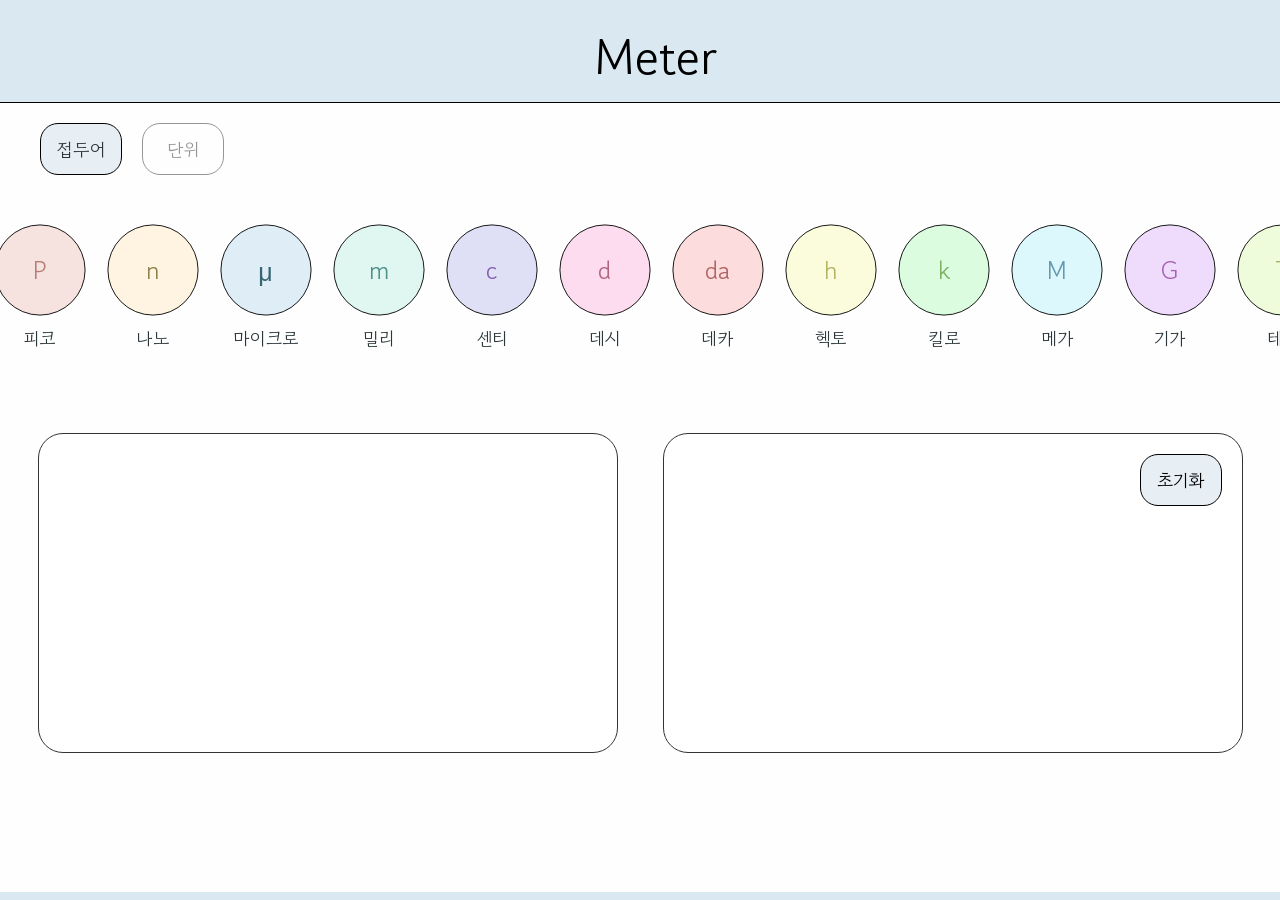
<file: index.html>
<!DOCTYPE html>
<html lang="ko">
<head>
  <meta charset="UTF-8">
  <meta name="viewport" content="width=device-width, initial-scale=1.0">
  <title>단위 접두어 변환기</title>
  <link href="main.css" rel="stylesheet">
  <link rel="preconnect" href="https://fonts.googleapis.com">
  <link rel="preconnect" href="https://fonts.gstatic.com" crossorigin>
  <link href="https://fonts.googleapis.com/css2?family=Gowun+Dodum&display=swap" rel="stylesheet">
</head>
<body>
  <header>Meter</header>
  <main>
    <div class="jubdan">
      <div class="jub">접두어</div>
      <div class="dan">단위</div>
    </div>
    <div class="circleGroup">
      <div class="circleInfo">
        <div class="circleItem">
          <div class="circle">
            <svg xmlns="http://www.w3.org/2000/svg" viewBox="0 0 122 122">
              <circle cx="61" cy="61" r="50" fill="#F6E3DF" stroke="black"/>
            </svg>
            <div class="circleAl" style="color: #b67d75;">P
              <div class="tooltip">
                <div class="tooltip-content">
                  <input type="text" class="tooltip-input" placeholder="값 입력..." >
                  <button class="tooltip-btn">확인</button>
                </div>
                <div class="tooltip-arrow"></div>
              </div>
            </div>
          </div>
          <div class="circleName">피코</div>
        </div>
        <div class="circleItem">
          <div class="circle">
              <svg xmlns="http://www.w3.org/2000/svg" viewBox="0 0 122 122">
                <circle cx="61" cy="61" r="50" fill="#FFF4E2" stroke="black"/>
              </svg>
              <div class="circleAl" style="color: #8F7F4D">n
                <div class="tooltip">
                  <div class="tooltip-content">
                    <input type="text" class="tooltip-input" placeholder="값 입력..." />
                    <button class="tooltip-btn">확인</button>
                  </div>
                  <div class="tooltip-arrow"></div>
                </div>
              </div>
          </div>
          <div class="circleName">나노</div>
        </div>
        <div class="circleItem">
          <div class="circle">
              <svg xmlns="http://www.w3.org/2000/svg" viewBox="0 0 122 122">
                <circle cx="61" cy="61" r="50" fill="#DFEDF6" stroke="black"/>
              </svg>
              <div class="circleAl" style="color: #366672;">μ
                <div class="tooltip">
                  <div class="tooltip-content">
                    <input type="text" class="tooltip-input" placeholder="값 입력..." />
                    <button class="tooltip-btn">확인</button>
                  </div>
                  <div class="tooltip-arrow"></div>
                </div>
              </div>
          </div>
          <div class="circleName">마이크로</div>
        </div>
        <div class="circleItem">
          <div class="circle">
              <svg xmlns="http://www.w3.org/2000/svg" viewBox="0 0 122 122">
                <circle cx="61" cy="61" r="50" fill="#DFF6F1" stroke="black"/>
              </svg>
              <div class="circleAl" style="color: #4D8F89;">m
                <div class="tooltip">
                  <div class="tooltip-content">
                    <input type="text" class="tooltip-input" placeholder="값 입력..." />
                    <button class="tooltip-btn">확인</button>
                  </div>
                  <div class="tooltip-arrow"></div>
                </div>
              </div>
          </div>
          <div class="circleName">밀리</div>
        </div>
        <div class="circleItem">
          <div class="circle">
              <svg xmlns="http://www.w3.org/2000/svg" viewBox="0 0 122 122">
                <circle cx="61" cy="61" r="50" fill="#DFDFF6" stroke="black"/>
              </svg>
              <div class="circleAl" style="color: #835FAF;">c
                <div class="tooltip">
                  <div class="tooltip-content">
                    <input type="text" class="tooltip-input" placeholder="값 입력..." />
                    <button class="tooltip-btn">확인</button>
                  </div>
                  <div class="tooltip-arrow"></div>
                </div>
              </div>
          </div>
          <div class="circleName">센티</div>
        </div>
        <div class="circleItem">
          <div class="circle">
              <svg xmlns="http://www.w3.org/2000/svg" viewBox="0 0 122 122">
                <circle cx="61" cy="61" r="50" fill="#FCDCEE" stroke="black"/>
              </svg>
              <div class="circleAl" style="color: #B2637D;">d
                <div class="tooltip">
                  <div class="tooltip-content">
                    <input type="text" class="tooltip-input" placeholder="값 입력..." />
                    <button class="tooltip-btn">확인</button>
                  </div>
                  <div class="tooltip-arrow"></div>
                </div>
              </div>
          </div>
          <div class="circleName">데시</div>
        </div>
        <div class="circleItem">
          <div class="circle">
              <svg xmlns="http://www.w3.org/2000/svg" viewBox="0 0 122 122">
                <circle cx="61" cy="61" r="50" fill="#FCDCDC" stroke="black"/>
              </svg>
              <div class="circleAl" style="color: #B26363;">da
                <div class="tooltip">
                  <div class="tooltip-content">
                    <input type="text" class="tooltip-input" placeholder="값 입력..." />
                    <button class="tooltip-btn">확인</button>
                  </div>
                  <div class="tooltip-arrow"></div>
                </div>
              </div>
          </div>
          <div class="circleName">데카</div>
        </div>
        <div class="circleItem">
          <div class="circle">
            <svg xmlns="http://www.w3.org/2000/svg" viewBox="0 0 122 122">
              <circle cx="61" cy="61" r="50" fill="#FAFCDC" stroke="black"/>
            </svg>
            <div class="circleAl" style="color: #B1B263;">h
              <div class="tooltip">
                <div class="tooltip-content">
                  <input type="text" class="tooltip-input" placeholder="값 입력..." />
                  <button class="tooltip-btn">확인</button>
                </div>
                <div class="tooltip-arrow"></div>
              </div>
            </div>
          </div>
          <div class="circleName">헥토</div>
        </div>
        <div class="circleItem">
          <div class="circle">
            <svg xmlns="http://www.w3.org/2000/svg" viewBox="0 0 122 122">
              <circle cx="61" cy="61" r="50" fill="#DCFCE0" stroke="black"/>
            </svg>
            <div class="circleAl" style="color: #7BB263;">k
              <div class="tooltip">
                <div class="tooltip-content">
                  <input type="text" class="tooltip-input" placeholder="값 입력..." />
                  <button class="tooltip-btn">확인</button>
                </div>
                <div class="tooltip-arrow"></div>
              </div>
            </div>
          </div>
          <div class="circleName">킬로</div>
        </div>
        <div class="circleItem">
          <div class="circle">
            <svg xmlns="http://www.w3.org/2000/svg" viewBox="0 0 122 122">
              <circle cx="61" cy="61" r="50" fill="#DCF8FC" stroke="black"/>
            </svg>
            <div class="circleAl" style="color: #6399B2;">M
              <div class="tooltip">
                <div class="tooltip-content">
                  <input type="text" class="tooltip-input" placeholder="값 입력..." />
                  <button class="tooltip-btn">확인</button>
                </div>
                <div class="tooltip-arrow"></div>
              </div>
            </div>
          </div>
          <div class="circleName">메가</div>
        </div>
        <div class="circleItem">
          <div class="circle">
            <svg xmlns="http://www.w3.org/2000/svg" viewBox="0 0 122 122">
              <circle cx="61" cy="61" r="50" fill="#EFDCFC" stroke="black"/>
            </svg>
            <div class="circleAl" style="color: #A763B2;">G
              <div class="tooltip">
                <div class="tooltip-content">
                  <input type="text" class="tooltip-input" placeholder="값 입력..." />
                  <button class="tooltip-btn">확인</button>
                </div>
                <div class="tooltip-arrow"></div>
              </div>
            </div>
          </div>
          <div class="circleName">기가</div>
        </div>
        <div class="circleItem">
          <div class="circle">
            <svg xmlns="http://www.w3.org/2000/svg" viewBox="0 0 122 122">
              <circle cx="61" cy="61" r="50" fill="#EFFCDC" stroke="black"/>
            </svg>
            <div class="circleAl" style="color: #A5B263;">T
              <div class="tooltip">
                <div class="tooltip-content">
                  <input type="text" class="tooltip-input" placeholder="값 입력..." />
                  <button class="tooltip-btn">확인</button>
                </div>
                <div class="tooltip-arrow"></div>
              </div>
            </div>
          </div>
          <div class="circleName">테라</div>
        </div>
      </div>
    </div>
    <div class="container">
      <div class="exp">
      </div>
      <div class="result">
        <div class="reset">초기화</div>
        <div class="result-content"></div>
      </div>
    </div>
  </main>
  <script src="main.js"></script>
</body>
</html>
</file>
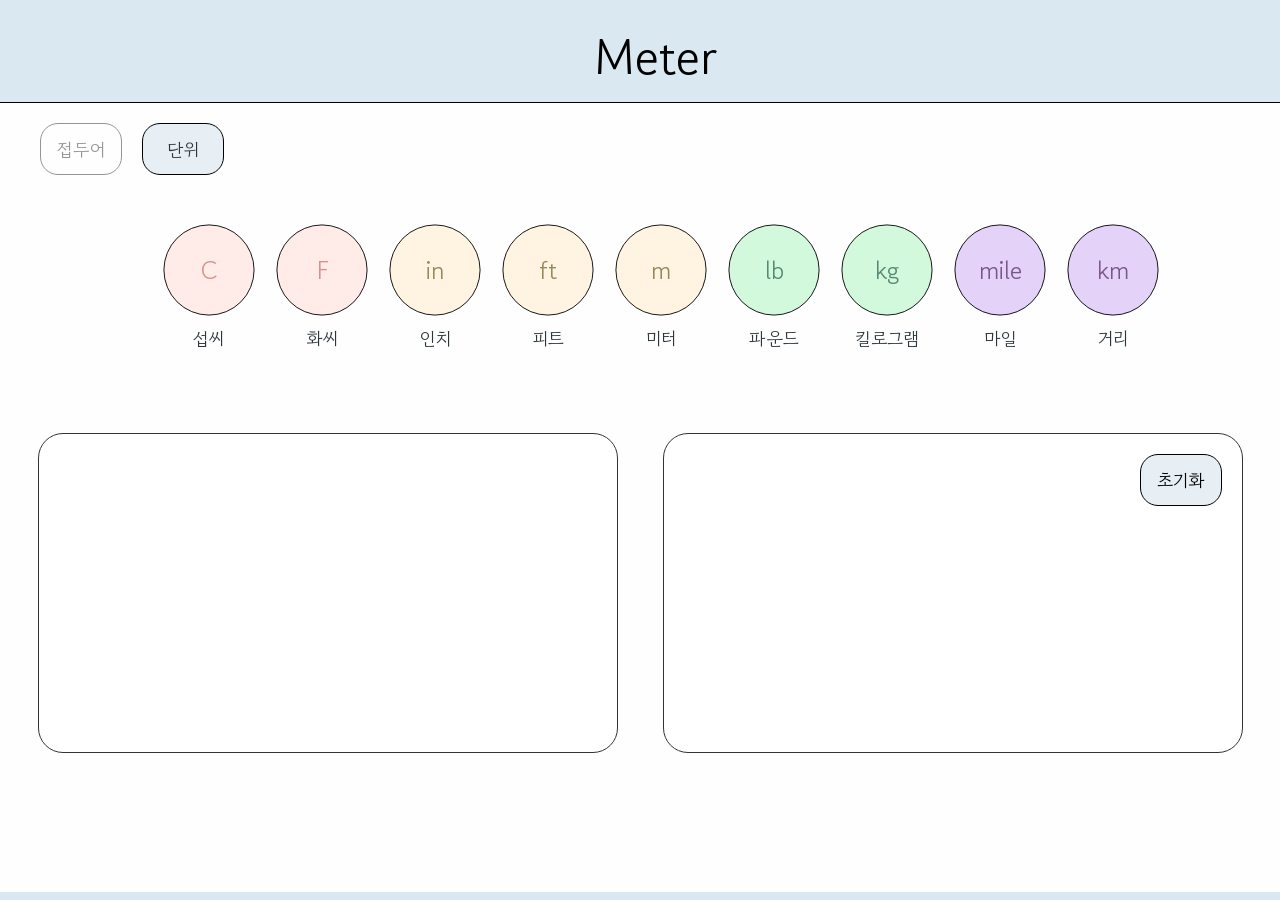
<file: sub.html>
<!DOCTYPE html>
<html lang="ko">
<head>
  <meta charset="UTF-8">
  <meta name="viewport" content="width=device-width, initial-scale=1.0">
  <title>단위 접두어 변환기</title>
  <link href="sub.css" rel="stylesheet">
  <link rel="preconnect" href="https://fonts.googleapis.com">
  <link rel="preconnect" href="https://fonts.gstatic.com" crossorigin>
  <link href="https://fonts.googleapis.com/css2?family=Gowun+Dodum&display=swap" rel="stylesheet">
</head>
<body>
  <header>Meter</header>
  <main>
    <div class="jubdan">
      <div class="jub">접두어</div>
      <div class="dan">단위</div>
    </div>
    <div class="circleGroup">
      <div class="circleInfo">
        <div class="circleItem">
          <div class="circle">
            <svg xmlns="http://www.w3.org/2000/svg" viewBox="0 0 122 122">
              <circle cx="61" cy="61" r="50" fill="#FFEBE7" stroke="black"/>
            </svg>
            <div class="circleAl" style="color: #D6918C;">C
              <div class="tooltip">
                <div class="tooltip-content">
                  <input type="text" class="tooltip-input" placeholder="값 입력..." />
                  <button class="tooltip-btn">확인</button>
                </div>
                <div class="tooltip-arrow"></div>
              </div>
            </div>
          </div>
          <div class="circleName">섭씨</div>
        </div>
        <div class="circleItem">
          <div class="circle">
              <svg xmlns="http://www.w3.org/2000/svg" viewBox="0 0 122 122">
                <circle cx="61" cy="61" r="50" fill="#FFEBE7" stroke="black"/>
              </svg>
              <div class="circleAl" style="color: #D6918C">F
                <div class="tooltip">
                  <div class="tooltip-content">
                    <input type="text" class="tooltip-input" placeholder="값 입력..." />
                    <button class="tooltip-btn">확인</button>
                  </div>
                  <div class="tooltip-arrow"></div>
                </div>
              </div>
          </div>
          <div class="circleName">화씨</div>
        </div>
        <div class="circleItem">
          <div class="circle">
              <svg xmlns="http://www.w3.org/2000/svg" viewBox="0 0 122 122">
                <circle cx="61" cy="61" r="50" fill="#FFF4E2" stroke="black"/>
              </svg>
              <div class="circleAl" style="color: #96885A;">in
                <div class="tooltip">
                  <div class="tooltip-content">
                    <input type="text" class="tooltip-input" placeholder="값 입력..." />
                    <button class="tooltip-btn">확인</button>
                  </div>
                  <div class="tooltip-arrow"></div>
                </div>
              </div>
          </div>
          <div class="circleName">인치</div>
        </div>
        <div class="circleItem">
          <div class="circle">
              <svg xmlns="http://www.w3.org/2000/svg" viewBox="0 0 122 122">
                <circle cx="61" cy="61" r="50" fill="#FFF4E2" stroke="black"/>
              </svg>
              <div class="circleAl" style="color: #96885A;">ft
                <div class="tooltip">
                  <div class="tooltip-content">
                    <input type="text" class="tooltip-input" placeholder="값 입력..." />
                    <button class="tooltip-btn">확인</button>
                  </div>
                  <div class="tooltip-arrow"></div>
                </div>
              </div>
          </div>
          <div class="circleName">피트</div>
        </div>
        <div class="circleItem">
          <div class="circle">
              <svg xmlns="http://www.w3.org/2000/svg" viewBox="0 0 122 122">
                <circle cx="61" cy="61" r="50" fill="#FFF4E2" stroke="black"/>
              </svg>
              <div class="circleAl" style="color: #96885A;">m
                <div class="tooltip">
                  <div class="tooltip-content">
                    <input type="text" class="tooltip-input" placeholder="값 입력..." />
                    <button class="tooltip-btn">확인</button>
                  </div>
                  <div class="tooltip-arrow"></div>
                </div>
              </div>
          </div>
          <div class="circleName">미터</div>
        </div>
        <div class="circleItem">
          <div class="circle">
              <svg xmlns="http://www.w3.org/2000/svg" viewBox="0 0 122 122">
                <circle cx="61" cy="61" r="50" fill="#D2F9DC" stroke="black"/>
              </svg>
              <div class="circleAl" style="color: #578876;">lb
                <div class="tooltip">
                  <div class="tooltip-content">
                    <input type="text" class="tooltip-input" placeholder="값 입력..." />
                    <button class="tooltip-btn">확인</button>
                  </div>
                  <div class="tooltip-arrow"></div>
                </div>
              </div>
          </div>
          <div class="circleName">파운드</div>
        </div>
        <div class="circleItem">
          <div class="circle">
              <svg xmlns="http://www.w3.org/2000/svg" viewBox="0 0 122 122">
                <circle cx="61" cy="61" r="50" fill="#D2F9DC" stroke="black"/>
              </svg>
              <div class="circleAl" style="color: #578876;">kg
                <div class="tooltip">
                  <div class="tooltip-content">
                    <input type="text" class="tooltip-input" placeholder="값 입력..." />
                    <button class="tooltip-btn">확인</button>
                  </div>
                  <div class="tooltip-arrow"></div>
                </div>
              </div>
          </div>
          <div class="circleName">킬로그램</div>
        </div>
        <div class="circleItem">
          <div class="circle">
            <svg xmlns="http://www.w3.org/2000/svg" viewBox="0 0 122 122">
              <circle cx="61" cy="61" r="50" fill="#E4D2F9" stroke="black"/>
            </svg>
            <div class="circleAl" style="color: #7A5788;">mile
              <div class="tooltip">
                <div class="tooltip-content">
                  <input type="text" class="tooltip-input" placeholder="값 입력..." />
                  <button class="tooltip-btn">확인</button>
                </div>
                <div class="tooltip-arrow"></div>
              </div>
            </div>
          </div>
          <div class="circleName">마일</div>
        </div>
        <div class="circleItem">
          <div class="circle">
            <svg xmlns="http://www.w3.org/2000/svg" viewBox="0 0 122 122">
              <circle cx="61" cy="61" r="50" fill="#E4D2F9" stroke="black"/>
            </svg>
            <div class="circleAl" style="color: #7A5788;">km
              <div class="tooltip">
                <div class="tooltip-content">
                  <input type="text" class="tooltip-input" placeholder="값 입력..." />
                  <button class="tooltip-btn">확인</button>
                </div>
                <div class="tooltip-arrow"></div>
              </div>
            </div>
          </div>
          <div class="circleName">거리</div>
        </div>
      </div>
    </div>
    <div class="container">
      <div class="exp">
      </div>
      <div class="result">
        <div class="reset">초기화</div>
        <div class="result-content"></div>
      </div>
    </div>
  </main>
  <script src="sub.js"></script>
</body>
</html>
</file>
<file: main.css>
body {
    font-family: "Gowun Dodum", sans-serif;
    margin: 0;
    background: #DAE8F1;    
    padding: 0;
    overflow-x: hidden;
    overflow-y: hidden;
  }

  header {
    text-align: center;
    font-size: 50px;
    font-style: normal;
    line-height: normal;
    padding-left: 30px;
    padding-top: 20px;
    padding-bottom: 10px;
  }

  main {
    height: 790px;
    border-top: 1px solid #000;
    background: #fefefe;
    padding: 20px;
    box-sizing: border-box;
  }

  .jubdan {
    padding-left: 20px;
    text-align: left;
    display: flex;
    gap: 20px;
    margin-bottom: 20px;
  }

  .jub, .dan {
    display: flex;
    color: #2B363A;
    justify-content: center;
    align-items: center;
    width: 80px;
    height: 50px;
    font-size: 18px;
    border-radius: 18px;
    border: 1px solid #000;
  }

  .dan {
    color: #959595;
    border: 1px solid #959595;
  }
  
  .jub:hover, .dan:hover {
    color: #000;
    cursor: pointer;
    background: #d4e2ef;
    border: 1px solid #000;
  }

  .jub {
    background: #E7EEF4;
    border: 1px solid #000;
  }

  .circleGroup {
    padding-top: 20px;
    padding-left: 42px;
    display: flex;
    justify-content: center;
    flex-wrap: nowrap;
  }

  .circleInfo {
    display: inline-flex;
    align-items: flex-start;
    gap: 3px;
    width: 1750px;
    height: 195px;
  }

  .circle {
    position: relative;
    width: 110px;
    height: 110px;
    position: relative;
    cursor: pointer;
    display: flex;
  }

  .circle:hover {
    opacity: 1;
    pointer-events: auto;
  }

  .circle svg {
    width: 100%;
    height: 100%;
  }

  .circleAl {
    position: absolute;
    top: 50%;
    left: 50%;
    transform: translate(-50%, -50%);
    font-size: 25px;
  }

  .circleName {
    color: #2B363A;
    font-size: 18px;
  }

  .circleItem {
    display: flex;
    flex-direction: column;
    align-items: center;
    text-align: center;
    flex: 0 0 auto;
  }
  
  .exp, .result {
    position: relative;
    width: 580px;
    height: 320px;
    border-radius: 25px;
    border: 1px solid #333;
    background: #FFF;
    overflow-y: auto;
    padding: 30px;
    box-sizing: border-box;
  }

  .exp::-webkit-scrollbar,
  .result::-webkit-scrollbar {
    width: 8px; /* 스크롤바 두께 */
  }

  .exp::-webkit-scrollbar-track,
  .result::-webkit-scrollbar-track {
    background: #F6F6F6; /* 스크롤바 뒤 배경 색 */
    border-radius: 10px;
  }

  .exp::-webkit-scrollbar-thumb,
  .result::-webkit-scrollbar-thumb {
    background: #9AB6C5; /* 스크롤 움직이는 막대 색 */
    border-radius: 10px;
  }

  .exp::-webkit-scrollbar-thumb:hover,
  .result::-webkit-scrollbar-thumb:hover {
    background: #7A9CAF; /* 마우스 올렸을 때 색 */
  }

  .reset {
    position: absolute;
    top: 20px;
    right: 20px;
    display: flex;
    justify-content: center;
    align-items: center;
    width: 80px;
    height: 50px;
    font-size: 18px;
    border-radius: 18px;
    color: #000;
    cursor: pointer;
    background: #E7EEF4;
    border: 1px solid #000;
  }

  .reset:hover {
    background: #d4e2ef;
  }

  .container {
    display: flex;
    justify-content: center;
    align-items: center;
    gap: 45px;
    padding-top: 23px;
  }

  .tooltip {
    position: absolute;
    bottom: -120px;
    left: 50%;
    transform: translateX(-50%);
    background-color: #ffffff;
    border: 1px solid #2B363A;
    border-radius: 10px;
    padding: 10px 14px;
    width: 120px;
    text-align: center;
    opacity: 0;
    pointer-events: none;
    transition: opacity 0.2s ease-in;
    transition: opacity 0.4s ease-out;
    z-index: 10;
  }
  
  .tooltip-arrow {
    position: absolute;
    top: -6px;
    left: 50%;
    transform: translateX(-50%);
    width: 0;
    height: 0;
    border-left: 6px solid transparent;
    border-right: 6px solid transparent;
    border-bottom: 6px solid #2B363A;
  }
  
  .tooltip-content {
    display: flex;
    flex-direction: column;
    gap: 8px;
  }
  
  .tooltip-input {
    padding: 4px 6px;
    border-radius: 5px;
    border: none;
    font-family: "Gowun Dodum", sans-serif;
    font-size: 14px;
  }
  
  .tooltip-btn {
    color: #000;
    background: #E7EEF4;
    border: 1px solid #000;
    border-radius: 5px;
    padding: 4px 0;
    cursor: pointer;
  }
  
  .tooltip-btn:hover {
    background: #d4e2ef;
  }
  
  .tooltip.active {
    opacity: 1;
    pointer-events: auto;
  }
</file>
<file: sub.css>
body {
    font-family: "Gowun Dodum", sans-serif;
    margin: 0;
    background: #DAE8F1;    
    padding: 0;
    overflow-x: hidden;
    overflow-y: hidden;
  }

  header {
    text-align: center;
    font-size: 50px;
    font-style: normal;
    line-height: normal;
    padding-left: 30px;
    padding-top: 20px;
    padding-bottom: 10px;
  }

  main {
    height: 790px;
    border-top: 1px solid #000;
    background: #fefefe;
    padding: 20px;
    box-sizing: border-box;
  }

  .jubdan {
    padding-left: 20px;
    text-align: left;
    display: flex;
    gap: 20px;
    margin-bottom: 20px;
  }

  .jub, .dan {
    display: flex;
    color: #2B363A;
    justify-content: center;
    align-items: center;
    width: 80px;
    height: 50px;
    font-size: 18px;
    border-radius: 18px;
  }

  .jub {
    color: #959595;
    border: 1px solid #959595;
  }
  
  .jub:hover, .dan:hover {
    color: #000;
    cursor: pointer;
    background: #d4e2ef;
    border: 1px solid #000;
  }

  .dan {
    background: #E7EEF4;
    border: 1px solid #000;
  }

  .circleGroup {
    padding-top: 20px;
    padding-left: 42px;
    display: flex;
    justify-content: center;
    flex-wrap: nowrap;
  }

  .circleInfo {
    display: inline-flex;
    align-items: flex-start;
    gap: 3px;
    width: 1750px;
    height: 195px;
    justify-content: center;
  }

  .circle {
    position: relative;
    width: 110px;
    height: 110px;
    position: relative;
    cursor: pointer;
    display: flex;
  }

  .circle:hover {
    opacity: 1;
    pointer-events: auto;
  }

  .circle svg {
    width: 100%;
    height: 100%;
  }

  .circleAl {
    position: absolute;
    top: 50%;
    left: 50%;
    transform: translate(-50%, -50%);
    font-size: 25px;
  }

  .circleName {
    color: #2B363A;
    font-size: 18px;
  }

  .circleItem {
    display: flex;
    flex-direction: column;
    align-items: center;
    text-align: center;
    flex: 0 0 auto;
  }
  
  .exp, .result {
    position: relative;
    width: 580px;
    height: 320px;
    border-radius: 25px;
    border: 1px solid #333;
    background: #FFF;
    overflow-y: auto;
    padding: 30px;
    box-sizing: border-box;
  }

  .exp::-webkit-scrollbar,
  .result::-webkit-scrollbar {
    width: 8px; /* 스크롤바 두께 */
  }

  .exp::-webkit-scrollbar-track,
  .result::-webkit-scrollbar-track {
    background: #F6F6F6; /* 스크롤바 뒤 배경 색 */
    border-radius: 10px;
  }

  .exp::-webkit-scrollbar-thumb,
  .result::-webkit-scrollbar-thumb {
    background: #9AB6C5; /* 스크롤 움직이는 막대 색 */
    border-radius: 10px;
  }

  .exp::-webkit-scrollbar-thumb:hover,
  .result::-webkit-scrollbar-thumb:hover {
    background: #7A9CAF; /* 마우스 올렸을 때 색 */
  }

  .reset {
    position: absolute;
    top: 20px;
    right: 20px;
    display: flex;
    justify-content: center;
    align-items: center;
    width: 80px;
    height: 50px;
    font-size: 18px;
    border-radius: 18px;
    color: #000;
    cursor: pointer;
    background: #E7EEF4;
    border: 1px solid #000;
  }

  .reset:hover {
    background: #d4e2ef;
  }

  .container {
    display: flex;
    justify-content: center;
    align-items: center;
    gap: 45px;
    padding-top: 23px;
  }

  .tooltip {
    position: absolute;
    bottom: -120px;
    left: 50%;
    transform: translateX(-50%);
    background-color: #ffffff;
    border: 1px solid #2B363A;
    border-radius: 10px;
    padding: 10px 14px;
    width: 120px;
    text-align: center;
    opacity: 0;
    pointer-events: none;
    transition: opacity 0.2s ease-in;
    transition: opacity 0.4s ease-out;
    z-index: 10;
  }
  
  .tooltip-arrow {
    position: absolute;
    top: -6px;
    left: 50%;
    transform: translateX(-50%);
    width: 0;
    height: 0;
    border-left: 6px solid transparent;
    border-right: 6px solid transparent;
    border-bottom: 6px solid #2B363A;
  }
  
  .tooltip-content {
    display: flex;
    flex-direction: column;
    gap: 8px;
  }
  
  .tooltip-input {
    padding: 4px 6px;
    border-radius: 5px;
    border: none;
    font-family: "Gowun Dodum", sans-serif;
    font-size: 14px;
  }
  
  .tooltip-btn {
    color: #000;
    background: #E7EEF4;
    border: 1px solid #000;
    border-radius: 5px;
    padding: 4px 0;
    cursor: pointer;
  }
  
  .tooltip-btn:hover {
    background: #d4e2ef;
  }
  
  .tooltip.active {
    opacity: 1;
    pointer-events: auto;
  }
</file>
